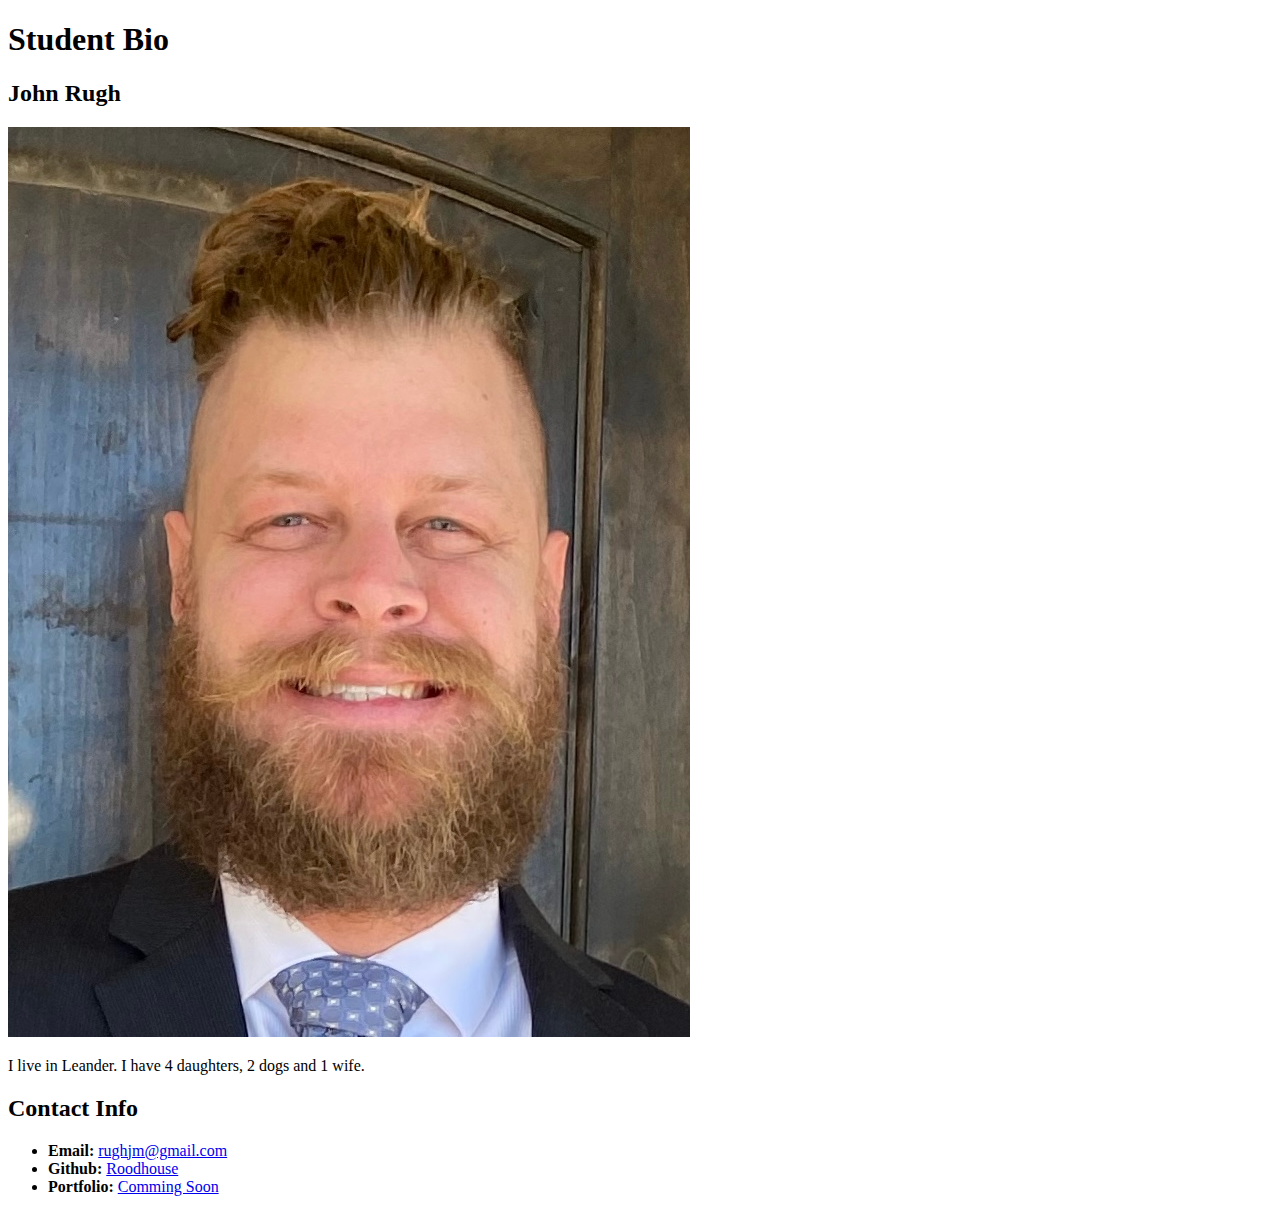
<file: moduleOne/06-Stu_HTML/index.html>
<!DOCTYPE html>
<html lang="en">
<head>
    <meta charset="UTF-8">
    <meta http-equiv="X-UA-Compatible" content="IE=edge">
    <meta name="viewport" content="width=device-width, initial-scale=1.0">
    <title>John Rugh</title>
</head>
<body>

    <header>
        <h1>Student Bio</h1>
    </header>

    <section>
        <h2>John Rugh</h2>
        <img src="assets/me.jpg" alt="Me">
        <p>I live in Leander. I have 4 daughters, 2 dogs and 1 wife.</p>
    </section>

    <section>
        <h2>Contact Info</h2>
        <ul>
            <li><strong>Email:</strong> <a href="#">rughjm@gmail.com</a></li>
            <li><strong>Github:</strong> <a href="https://github.com/roodhouse" target="_blank">Roodhouse</a></li>
            <li><strong>Portfolio:</strong> <a href="#">Comming Soon</a></li>
        </ul>
    </section>
    
</body>
</html>
</file>
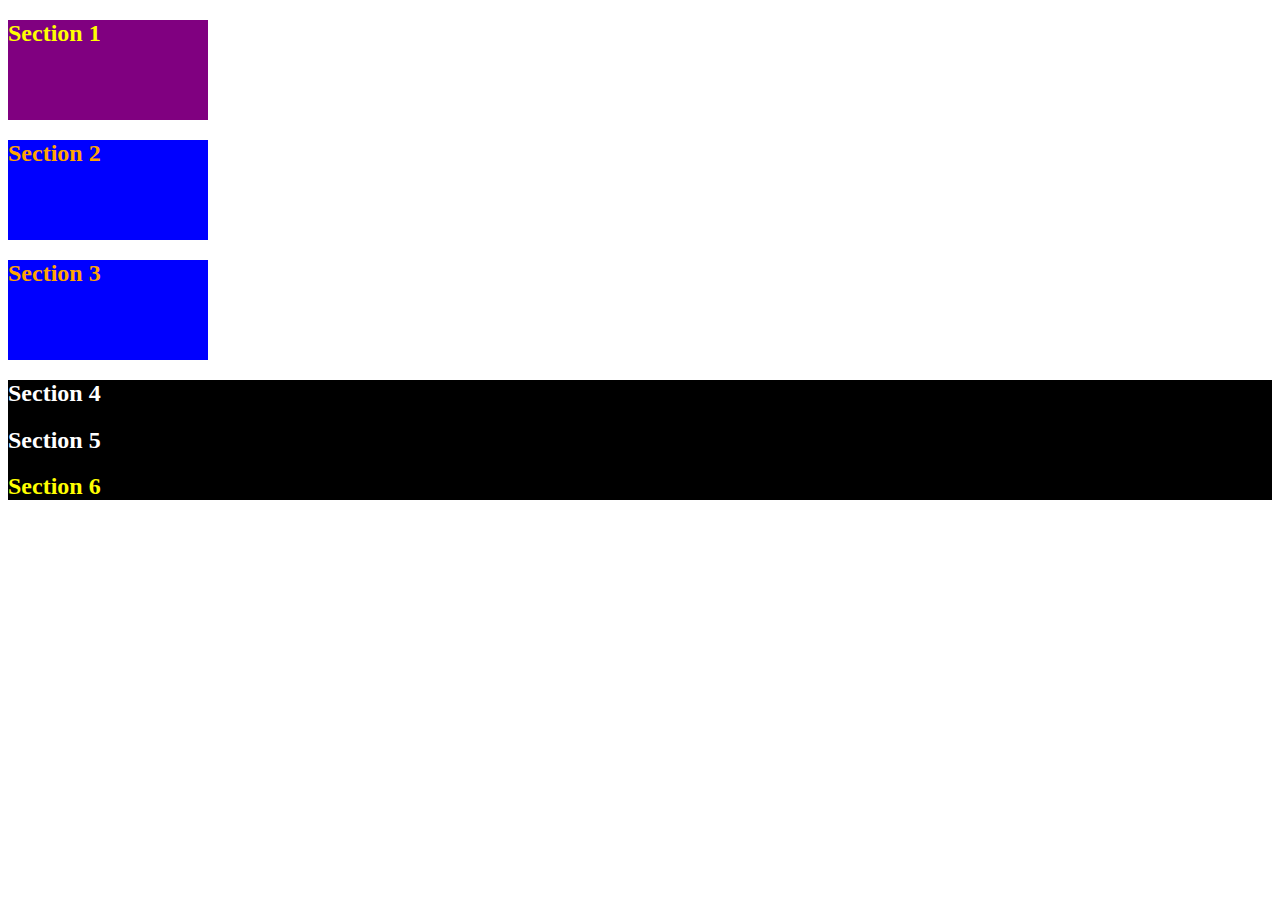
<file: moduleOne/10-Stu_CSS-color/Unsolved/index.html>
<!DOCTYPE html>
<html lang="en-US">

  <head>
    <meta charset="UTF-8">
    <link rel="stylesheet" href="./assets/css/style.css" />
    <title>Colors</title>

<!-- TODO: Add CSS style sheet link here -->
  </head>

  <body>
    <section class="lesson" id="section-1">
      <h2>Section 1</h2>
    </section>

    <section class="lesson section-blue">
      <h2>Section 2</h2>
    </section>

    <section class="lesson section-blue">
      <h2>Section 3</h2>
    </section>

    <div class="container">
      <section>
        <h2>Section 4</h2>
      </section>
  
      <section>
        <h2>Section 5</h2>
      </section>
  
      <section id="section-6">
        <h2>Section 6</h2>
      </section>
    </div>
  </body>

</html>
</file>
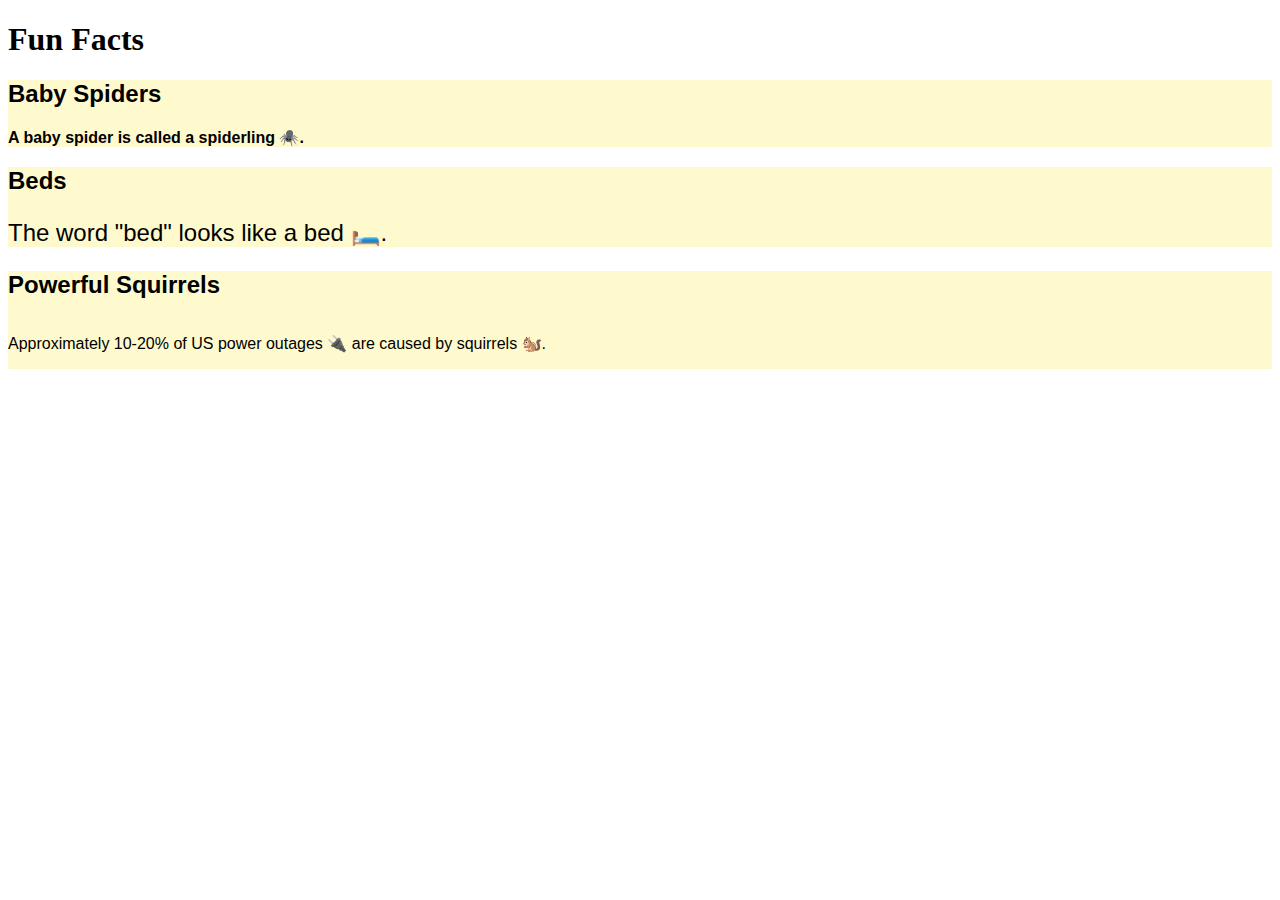
<file: moduleOne/12-Stu_CSS-units-font/Unsolved/index.html>
<!DOCTYPE html>
<html lang="en-us">

  <head>
    <meta charset="UTF-8">
    <title>Units and Fonts</title>
    <link rel="stylesheet" href="assets/css/style.css" />
  </head>

  <body>
    <header>
      <h1>Fun Facts</h1>
    </header>

    <section class="lesson">
      <h2>Baby Spiders</h2>
      <p id="fact-1">A baby spider is called a spiderling 🕷️. </p>
    </section>

    <section class="lesson">
      <h2>Beds</h2>
      <p id="fact-2">The word "bed" looks like a bed 🛏️.</p>
    </section>

    <section class="lesson">
      <h2>Powerful Squirrels</h2>
      <p id="fact-3">Approximately 10-20% of US power outages 🔌 are caused by squirrels 🐿️.</p>
    </section>
  </body>

</html>
</file>
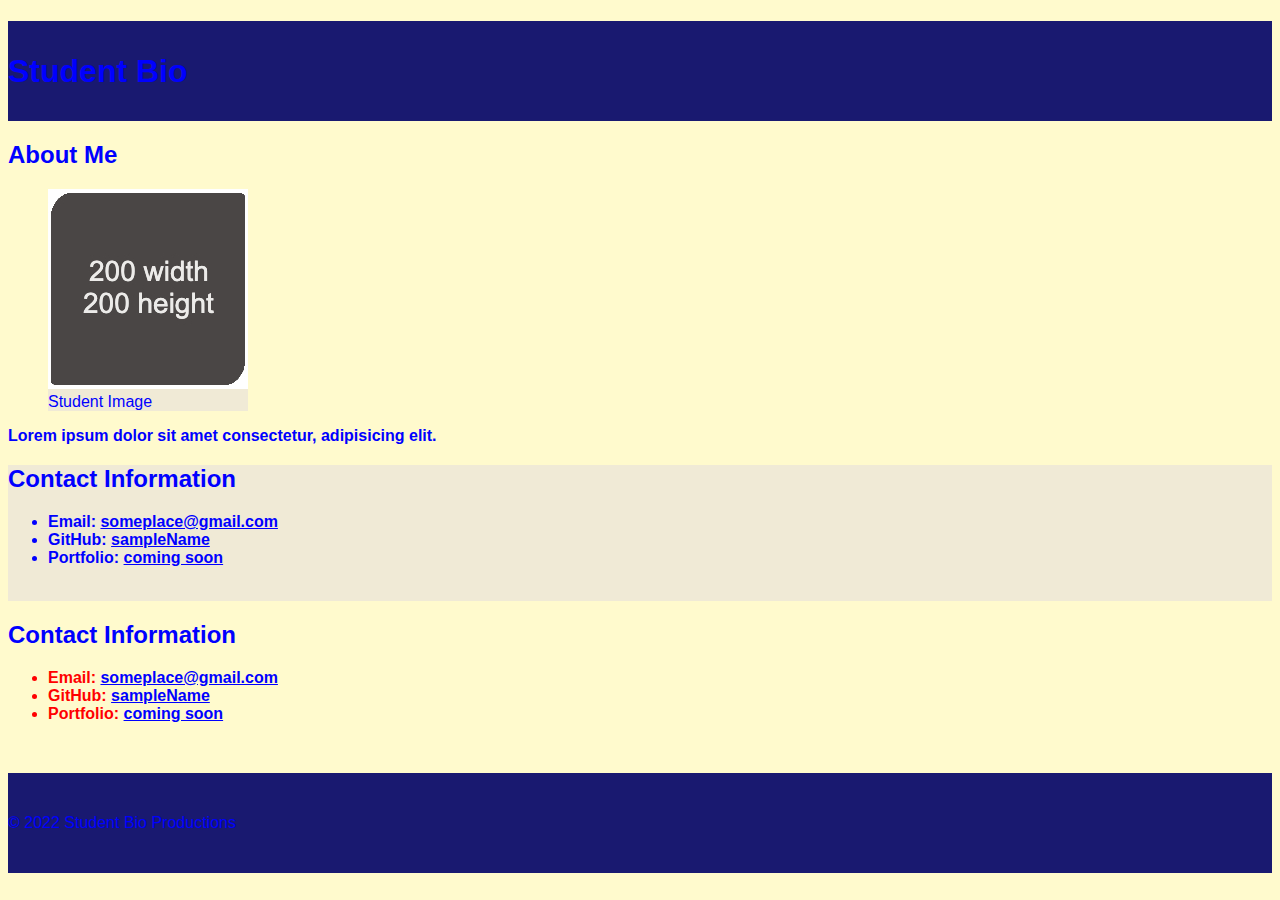
<file: moduleOne/14-Stu_CSS-selectors/Unsolved/index.html>
<!DOCTYPE html>
<html lang="en-US">
  <head>
    <meta charset="UTF-8">
    <meta name="viewport" content="width=device-width, initial-scale=1.0">
    <link rel="stylesheet" type="text/css" href="./assets/css/style.css">
    <title>CSS Selectors</title>
  </head>

  <body>
    <header>
      <h1>Student Bio</h1>
    </header>

    <main>
      <section>
        <h2>About Me</h2>
        <figure>
          <img src="./assets/images/image-1.jpg" alt="placeholder image with text reading 200 width 200 height"/>
          <figcaption>Student Image</figcaption>
        </figure>
        <p class="highlighted-text">Lorem ipsum dolor sit amet consectetur, adipisicing elit.</p>
      </section>

      <section id="contact-section">
        <h2>Contact Information</h2>
        <ul class="highlighted-text">
          <li>Email: <a href="#">someplace@gmail.com</a></li>
          <li>GitHub: <a href="#">sampleName</a></li>
          <li>Portfolio: <a href="#">coming soon</a></li>
        </ul>
        <br>
      </section>

      <div id="div-section">
        <h2>Contact Information</h2>
        <ul class="highlighted-text">
          <li>Email: <a href="#">someplace@gmail.com</a></li>
          <li>GitHub: <a href="#">sampleName</a></li>
          <li>Portfolio: <a href="#">coming soon</a></li>
        </ul>
        <br>
      </div>
    </main>

    <footer>
      <p>© 2022 Student Bio Productions</p>
    </footer>
  </body>

</html>
</file>
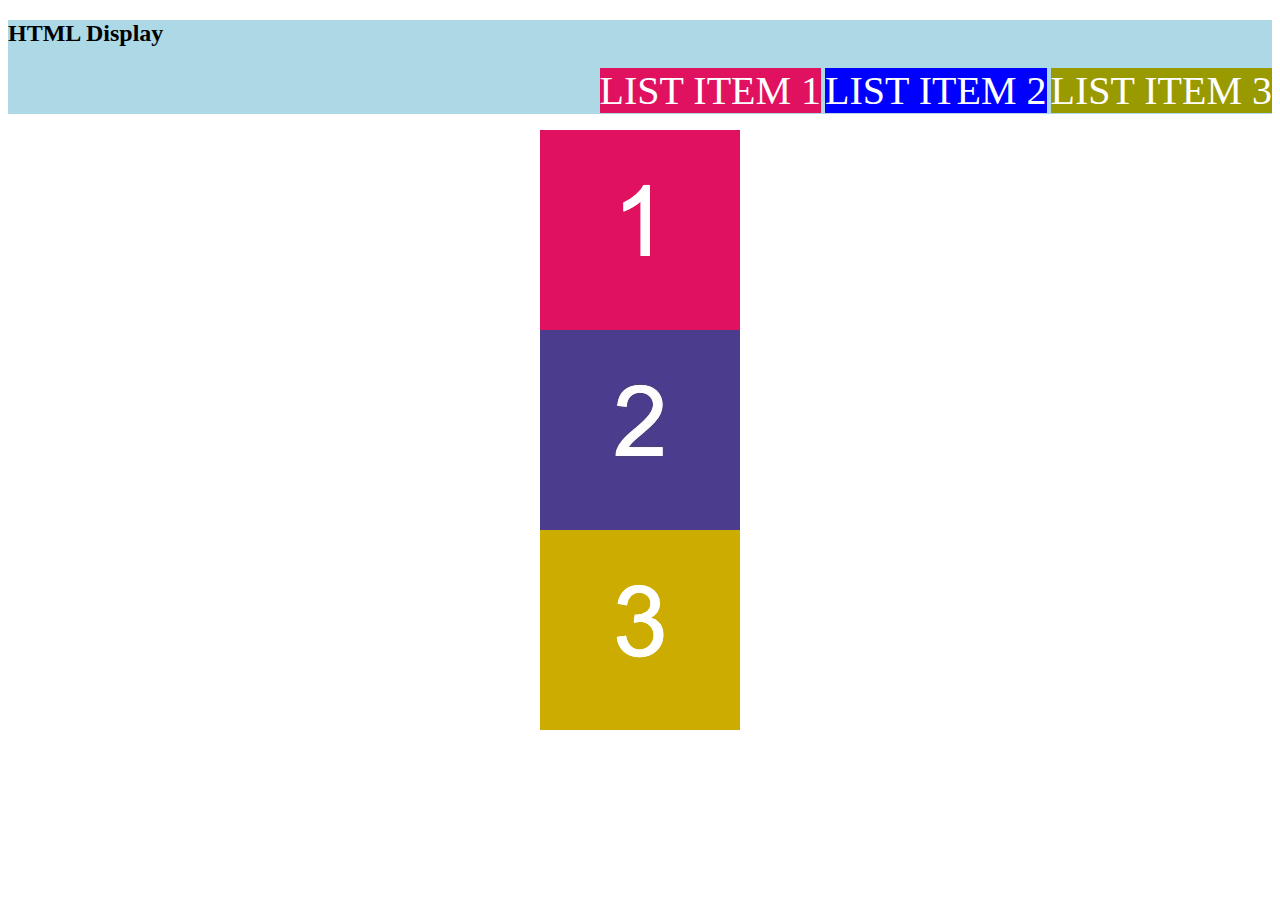
<file: moduleOne/16-Stu_HTML-display/Unsolved/index.html>
<!DOCTYPE html>
<html lang="en-US">

  <head>
    <meta charset="UTF-8">
    <title>HTML Display</title>
    <link rel="stylesheet" href="./assets/css/style.css">
  </head>

  <body>
    <header>
      <h2>HTML Display</h2>
      <nav>
        <ul>
          <li id="item-1">LIST ITEM 1</li>
          <li id="item-2">LIST ITEM 2</li>
          <li id="item-3">LIST ITEM 3</li>
        </ul>
      </nav>
    </header>
    
    <section>
      <img src="./assets/images/image-1.png" alt="box with number 1"/>
      <img src="./assets/images/image-2.png" alt="box with number 2"/> 
      <img id="image-3" src="./assets/images/image-3.png" alt="box with number 3"/> 
    </section>
  </body>

</html>
</file>
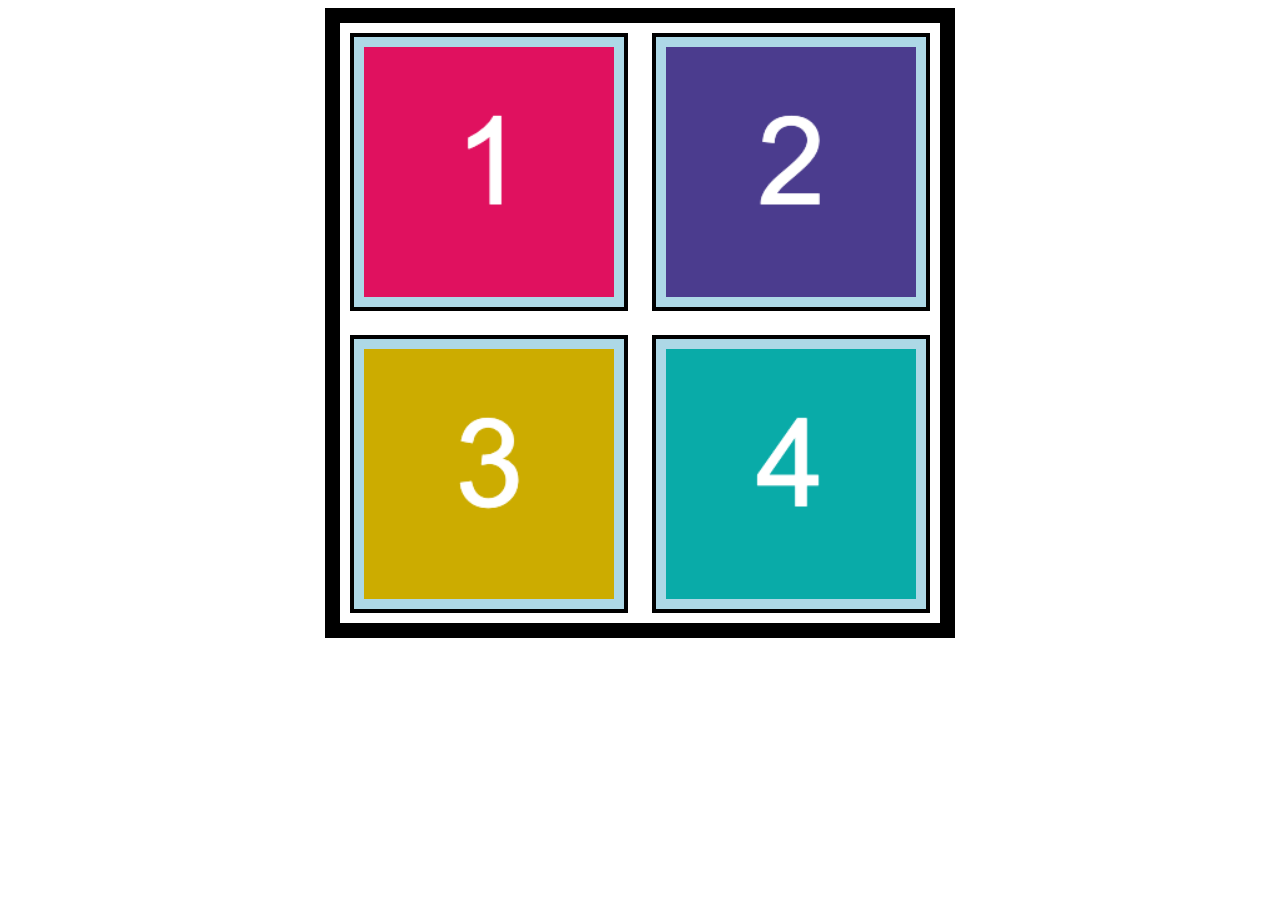
<file: moduleOne/18-Stu_CSS-box-model/Unsolved/index.html>
<!DOCTYPE html>
<html lang="en-US">

  <head>
    <meta charset="UTF-8">
    <title>HTML Box Model</title>
    <link rel="stylesheet" type="text/css" href="./assets/css/style.css">
  </head>

  <body>
    <section>
      <img src="./assets/images/image-1.png" alt="box with number 1"/>
      <img src="./assets/images/image-2.png" alt="box with number 2"/>
      <img src="./assets/images/image-3.png" alt="box with number 3"/>
      <img src="./assets/images/image-4.png" alt="box with number 4"/>
    </section>
  </body>

</html>
</file>
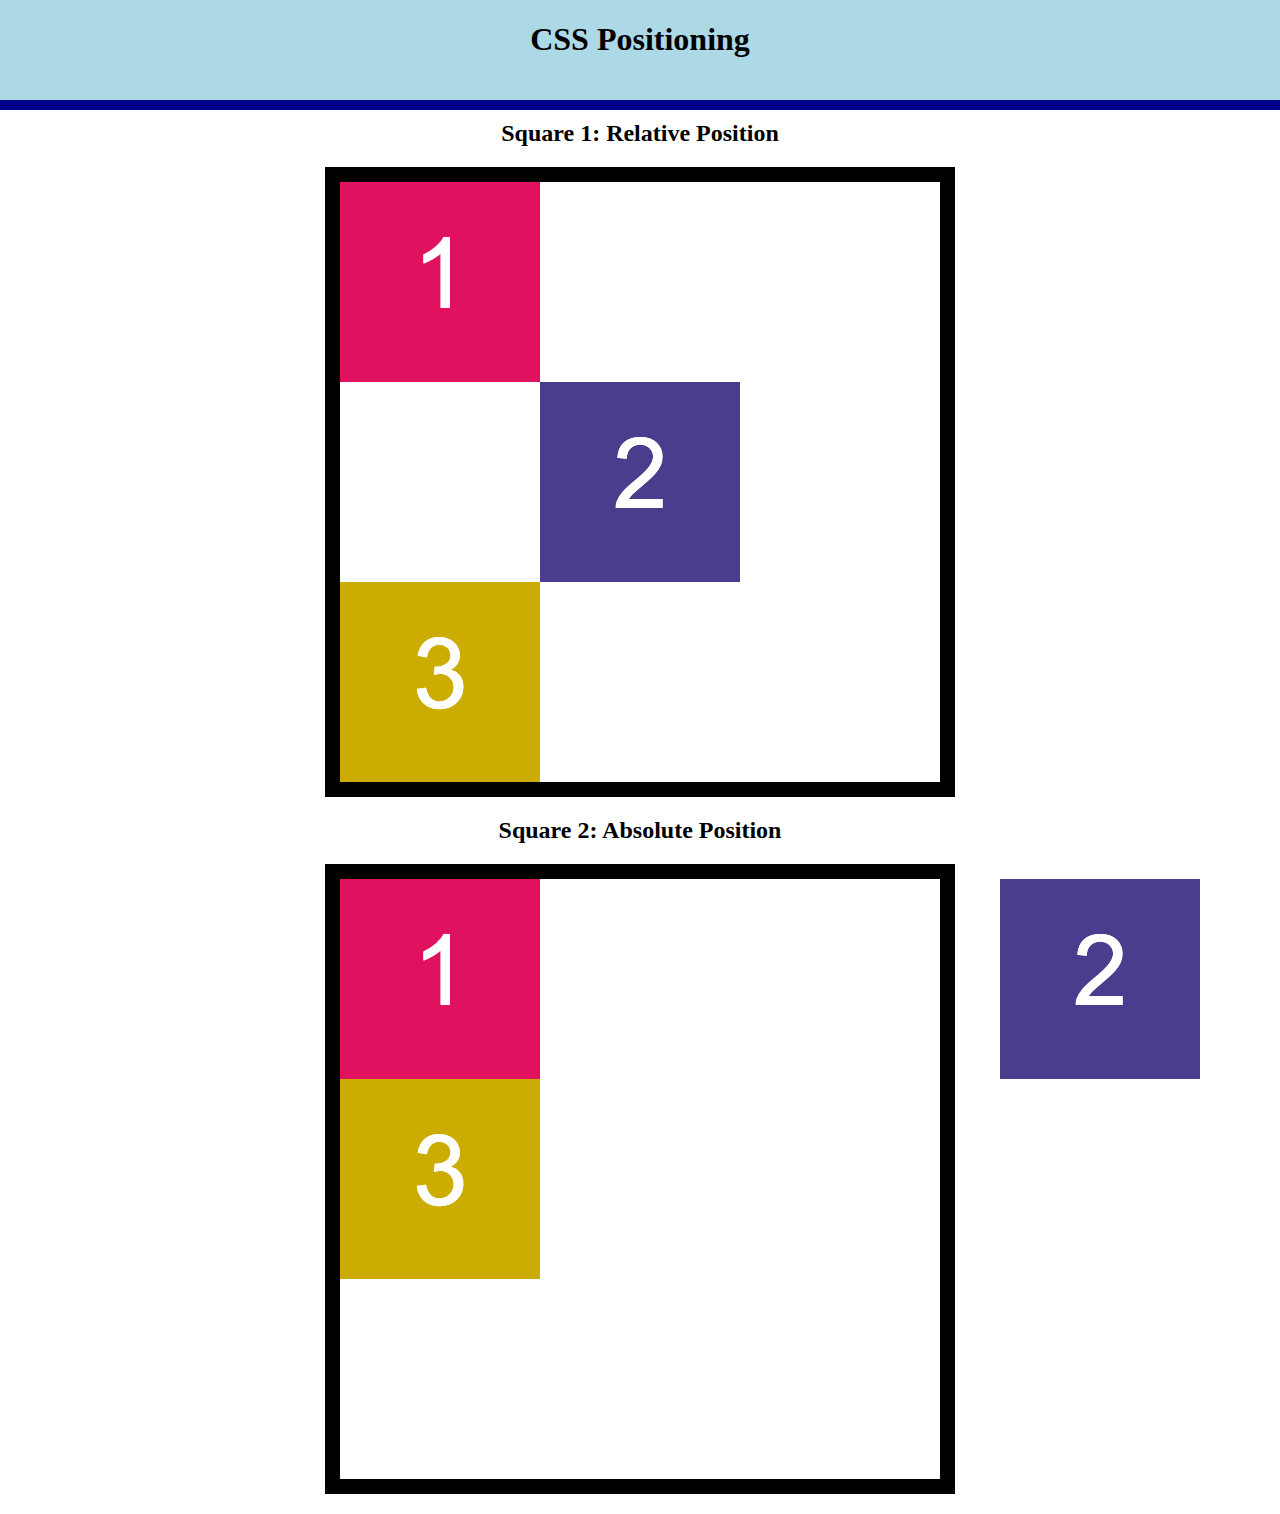
<file: moduleOne/20-Stu_CSS-positioning/Unsolved/index.html>
<!DOCTYPE html>
<html lang="en-US">

  <head>
    <meta charset="UTF-8">
    <title>CSS Positioning</title>
    <link rel="stylesheet" type="text/css" href="./assets/css/style.css">
  </head>

  <body>
    <header>
      <h1>CSS Positioning</h1>
    </header>

    <main>
      <section>
        <h2>Square 1: Relative Position</h2>
        <div class="container">
          <img src="./assets/images/image-1.png" alt="box with number 1"/>
          <img id="relative-box-2" src="./assets/images/image-2.png" alt="box with number 2"/>
          <img src="./assets/images/image-3.png" alt="box with number 3"/>
        </div>
      </section>

      <section>
        <h2>Square 2: Absolute Position</h2>
        <div class="container absolute-container">
          <img src="./assets/images/image-1.png" alt="box with number 1"/>
          <img id="absolute-box-2"src="./assets/images/image-2.png" alt="box with number 2"/>
          <img src="./assets/images/image-3.png" alt="box with number 3"/>
        </div>
      </section>
    </main>
  </body>

</html>
</file>
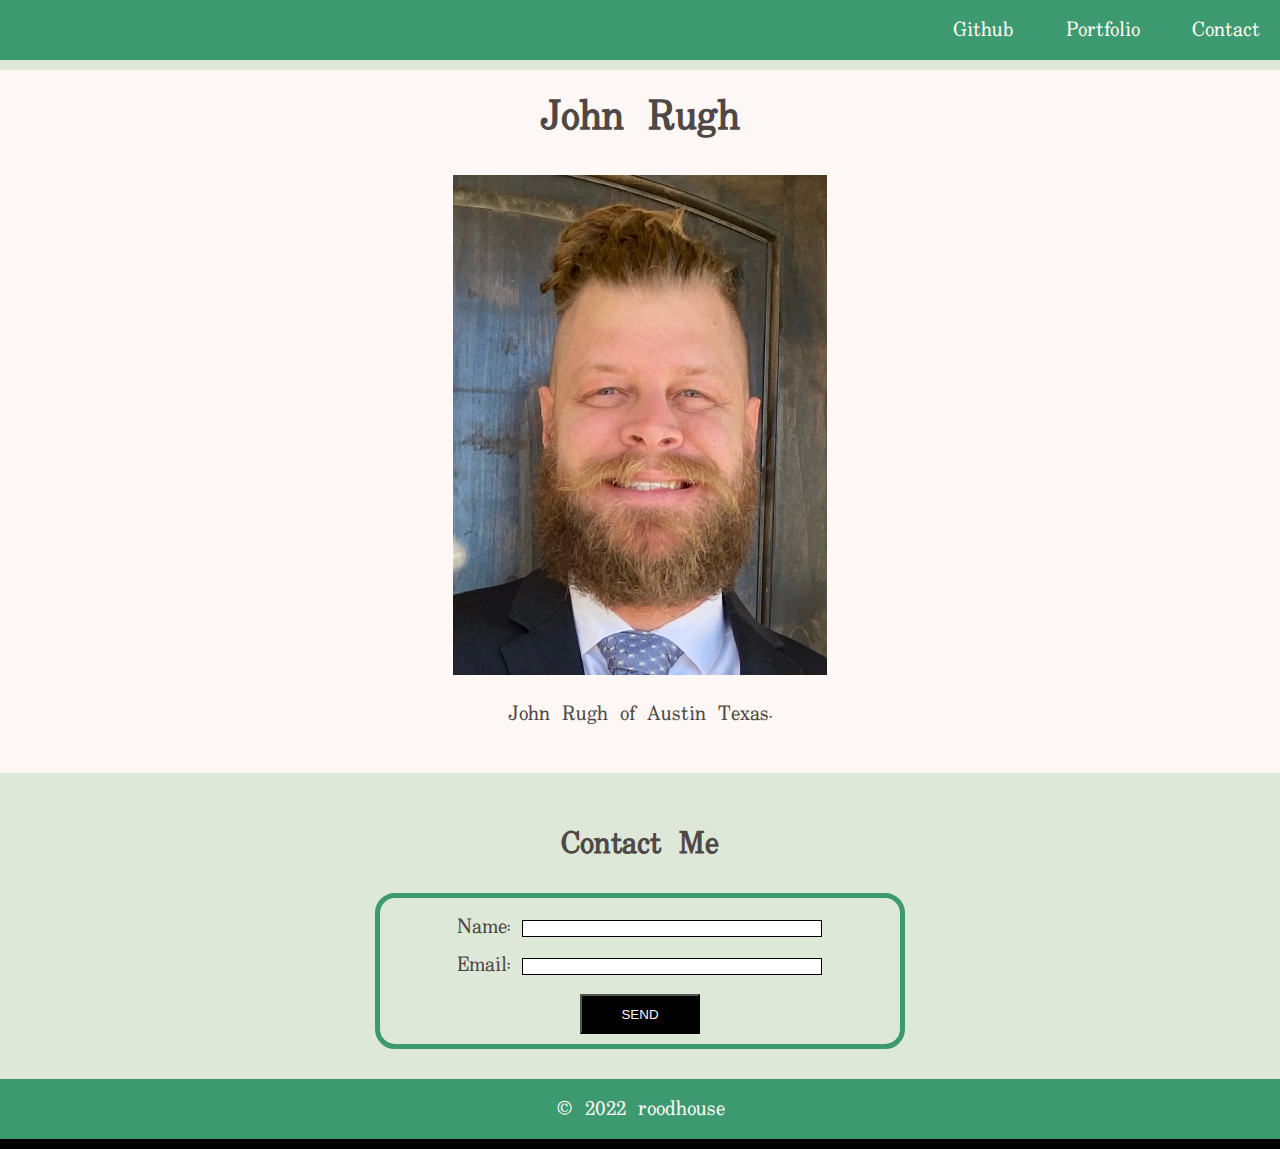
<file: moduleOne/22-Stu_Mini-Project/Main/index.html>
<!DOCTYPE html>
<html lang="en-US">
<head>
  <meta charset="UTF-8">
  <meta name="viewport" content="width=device-width, initial-scale=1.0">
  <link rel="stylesheet" type="text/css" href="./assets/css/style.css">
  <link rel="preconnect" href="https://fonts.googleapis.com">
 <link rel="preconnect" href="https://fonts.gstatic.com" crossorigin>
 <link href="https://fonts.googleapis.com/css2?family=Roboto:wght@100&family=Uchen&display=swap" rel="stylesheet">
  <title>John Rugh Landing Page</title>
</head>

<body>
  <header>
    <nav class="text-right">
      <ul>
        <li> <a href="https://github.com/roodhouse">Github</a></li>
        <li> <a href="#">Portfolio</a></li>
        <li> <a href="#contact">Contact</a></li>
      </ul>
    </nav>
  </header>

  <main>
    <h1 class="text-center">John Rugh</h1>
    <figure>
      <img src="./assets/images/me.jpg" alt="This is an image of John">
      <figcaption class="text-center">John Rugh of Austin Texas.</figcaption>
    </figure>
    <section id="contact">
      <h2 class="text-center">Contact Me</h2>
      <form>
        <ul>
          <li>
            <label class="text-right" for="name">Name:</label>
            <input type="text" id="name" name="user-name">
          </li>
          <li>
            <label class="text-right" for="email">Email:</label>
            <input type="text" id="email" name="user-email">
          </li>
        </ul>
        <div class="text-center">
          <button type="submit">SEND</button>
        </div>
      </form>
    </section>
  </main>

  <footer class="text-center">
    © 2022 roodhouse 
  </footer>
    
</body>
</html>
</file>
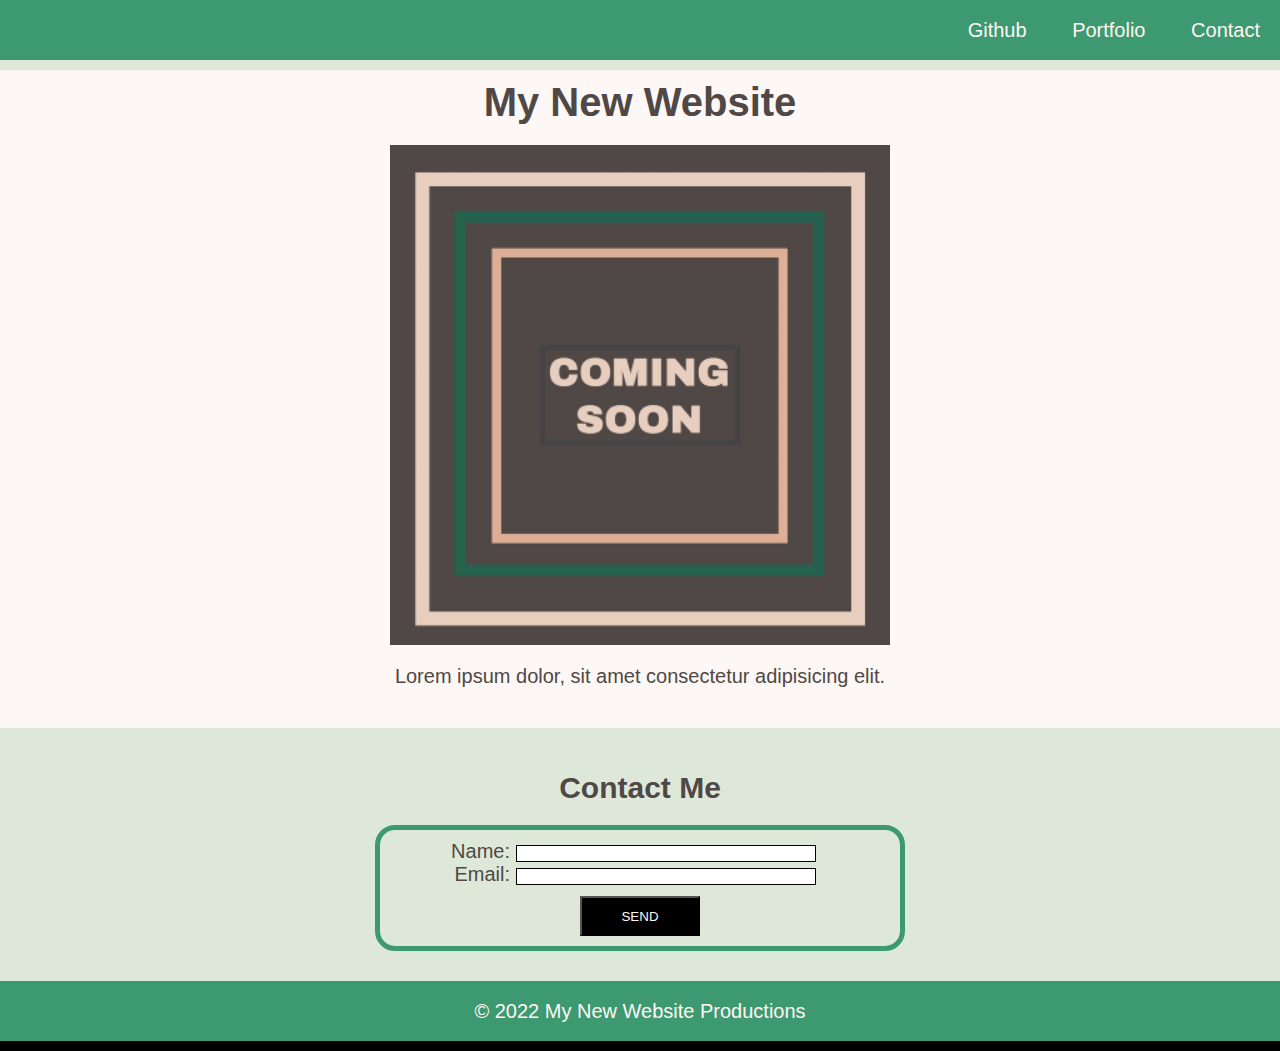
<file: moduleOne/22-Stu_Mini-Project/Main/index-old.html>
<!DOCTYPE html>
<html lang="en-US">
<head>
  <meta charset="UTF-8">
  <meta name="viewport" content="width=device-width, initial-scale=1.0">
  <link rel="stylesheet" type="text/css" href="./assets/css/style.css">
  <title>My Landing Page</title>
</head>

<body>
  <header>
    <nav class="text-right">
      <ul>
        <li> <a href="https://github.com/">Github</a></li>
        <li> <a href="#">Portfolio</a></li>
        <li> <a href="#contact">Contact</a></li>
      </ul>
    </nav>
  </header>

  <main>
    <h1 class="text-center">My New Website</h1>
    <figure>
      <img src="./assets/images/image-1.png" alt="Graphic with Coming Soon text">
      <figcaption class="text-center">Lorem ipsum dolor, sit amet consectetur adipisicing elit.</figcaption>
    </figure>
    <section id="contact">
      <h2 class="text-center">Contact Me</h2>
      <form>
        <ul>
          <li>
            <label class="text-right" for="name">Name:</label>
            <input type="text" id="name" name="user-name">
          </li>
          <li>
            <label class="text-right" for="email">Email:</label>
            <input type="text" id="email" name="user-email">
          </li>
        </ul>
        <div class="text-center">
          <button type="submit">SEND</button>
        </div>
      </form>
    </section>
  </main>

  <footer class="text-center">
    © 2022 My New Website Productions 
  </footer>
    
</body>
</html>
</file>
<file: moduleOne/10-Stu_CSS-color/Unsolved/assets/css/style.css>
.lesson {
    width: 200px;
    height: 100px;
  }
  
.section-blue {
  background-color: blue;
  color: orange;
  
}
  
.container {
  background-color: black;
  color: white;
}

#section-1 {
  background-color: purple;
  color: yellow;
}

#section-6 {
  color: yellow;

}
</file>
<file: moduleOne/12-Stu_CSS-units-font/Unsolved/assets/css/style.css>
/* TODO: Add typography */
.lesson {
    background-color: #fffacd;
    font-family: "Lucida Sans Unicode", "Lucida Grande", sans-serif;
}

/* Fact 1 */
#fact-1 {
  font-weight: bold;
}

/* TODO: Fact 2 */
#fact-2 {
  font-size: 24px;
}

/* TODO: Fact 3 */
#fact-3 {
  line-height: 50px;
  
}
</file>
<file: moduleOne/14-Stu_CSS-selectors/Unsolved/assets/css/style.css>
/* TODO: Label selector type */

/* ROOT Selector. setting the font family for the entire document */
* {
    font-family: "Lucida Sans Unicode", "Lucida Grande", sans-serif;
    color: blue;
  }

/* TODO: Label selector type */

/* element selectors */

/* background color for the body of the doc */
body {
  background-color: lemonchiffon;
}

/* styling for the header and footer of the doc */
header,
footer {
  width: 100%;
  height: 100px;
  line-height: 100px;
  color: #f0ead6;
  background-color: #191970;
}

/* figure styling */
figure {
  width: 200px;
  background-color: #f0ead6;
}

/* element selectors end */

/* TODO: Label selector type */

/* class selector changing the weight of the font */
.highlighted-text {
  font-weight: bolder;
}

/* TODO: Label selector type */

/* id selector changing the background color of section */
#contact-section {
  background-color: #f0ead6;
}

#div-section ul li {
  color: red;

}
</file>
<file: moduleOne/16-Stu_HTML-display/Unsolved/assets/css/style.css>
header {
  width: 100%;
  background-color: lightblue;
}

h2 {
  text-align: left;
}

ul {
  text-align: right;
  color: #ffffff;
}

/* List items in navigation bar */
li {
  /* TODO: Add your code here */
  list-style-type: none;
  font-size: 40px;
}

ul li {
  display: inline;
}

/* Boxes */
img {
  /* TODO: Add your code here */
  margin: 0 auto;
}

#item-1 {
  background-color: #e0115f;
}

#item-2 {
  background-color: #0000ff;
}

#item-3 {
  background-color: #999900;
}

section img {
  display: block;
}

/* Box 3 */
/* #image-3 {
 
} */
</file>
<file: moduleOne/18-Stu_CSS-box-model/Unsolved/assets/css/style.css>
section {
  width: 600px;
  height: 600px;
  text-align: center;
  border: 15px solid black;
  margin: auto;
}

img {
  width: 250px;
  height: 250px;
  background-color: lightblue;
  /* TODO: Add a margin property */
  margin: 10px;
  /* TODO: Add a padding property */
  padding: 10px;
  /* TODO: Add a border property */
  border: 4px solid black;
}
</file>
<file: moduleOne/20-Stu_CSS-positioning/Unsolved/assets/css/style.css>
body {
  position: relative;
  margin: 0;
  padding: 0;
}

main {
  padding-top: 100px;
}

h1,
h2,
h3 {
  text-align: center;
}

img {
  display: block;
}

header {
  position: fixed;
  top: 0;
  z-index: 2;
  width: 100%;
  height: 100px;
  border-bottom: 10px solid darkblue;
  background-color: lightblue;
}

/* Square 1 and 2 */
.container {
  width: 600px;
  height: 600px;
  margin: 20px auto;
  border: 15px solid black;
}

/* Square 2 */
.absolute-container {
  position: relative;
}

/* Box 2 in Square 1 */
#relative-box-2 {
  /* TODO: Set the position so it is centered in Square 1 */
  position: relative;
  left: 200px;
}

/* Box 2 in Square 2 */
#absolute-box-2 {
  /* TODO: Set the position so it is outside of the upper-right corner of Square 2 */
  position: absolute;
  top: 0%;
  left: 110%;
}
</file>
<file: moduleOne/22-Stu_Mini-Project/Main/assets/css/style.css>
/* Universal Selector */
* {
  margin:0;
  padding:0;  
}

/* Element Selectors */
body {
  position: relative;
  font-family: "Uchen", "Roboto", sans-serif;
  font-size: 20px;
  background-color: #FDF8F5;
  color: #4F4846;
}

h1,
h2 {
  margin: 20px;
}

main {
  padding: 60px 0;
}

li {
  display: inline;
  padding: 0px 20px;
  text-decoration: none;
}

a {
  text-decoration: none;
  color: #FDF8F5;
}

header,
footer {
  height: 60px;
  width: 100%;
  line-height: 60px;
  background-color: #3D9970;
}

header {
  position: fixed;
  border-bottom: 10px solid #DEE8D9;
}

footer {
  position: absolute;
  margin-top: 0;
  bottom: 0;
  border-bottom: 10px solid black;
  color: #FDF8F5;    
}

figure {
  margin-bottom: 40px;
}

img {
  display: block;
  margin: 20px auto;
  height: 500px;
}

section {
  margin-bottom: 0;
  padding: 20px 10px 40px 10px;
  border-top: 3px solid #DEE8D9;
  background-color:  #DEE8D9;
}

form {
  /* Center the form on the page */
  margin: 0 auto;
  width: 500px;
  padding: 10px;
  border: 5px solid #3D9970;
  border-radius: 20px;
}

label {
  display: inline-block;
  width: 100px;
}
  
input, 
textarea {
  box-sizing: border-box;
  width: 300px;
  border: 1px solid black;
}

textarea {
  vertical-align: top;
  height: 60px;
}
  
button {
  height: 40px;
  width: 120px;
  background-color: black;
  color: #FDF8F5;
  margin-top: 10px;
}
 
/* Class Selectors */
.text-center {
  text-align: center;
}

.text-right {
  text-align: right;
}
</file>
